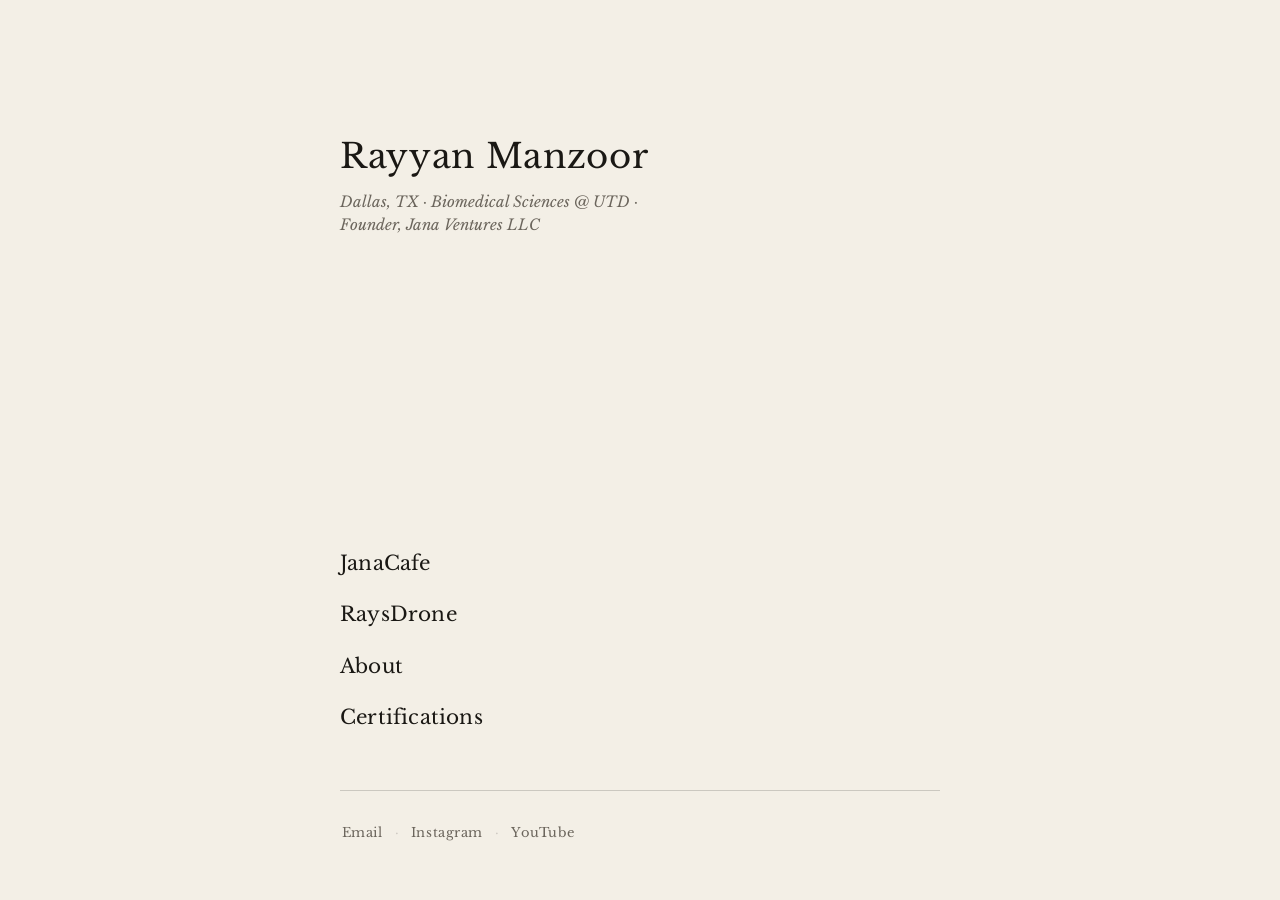
<file: index.html>
<!DOCTYPE html>
<html lang="en">
<head>
  <meta charset="UTF-8">
  <meta name="viewport" content="width=device-width, initial-scale=1.0, viewport-fit=cover">
  <title>Rayyan Manzoor</title>
  <meta name="description" content="Rayyan Manzoor — Biomedical Sciences at UTD, founder of Jana Ventures LLC, drone cinematographer.">
  <link rel="preconnect" href="https://fonts.googleapis.com">
  <link rel="preconnect" href="https://fonts.gstatic.com" crossorigin>
  <link href="https://fonts.googleapis.com/css2?family=Libre+Baskerville:ital,wght@0,400;0,700;1,400&display=swap" rel="stylesheet">
  <link rel="stylesheet" href="style.css">
</head>
<body>
  <main class="page-home">
    <header class="identity">
      <h1>Rayyan Manzoor</h1>
      <p>Dallas, TX · Biomedical Sciences @ UTD · Founder, Jana Ventures LLC</p>
    </header>

    <nav class="index" aria-label="Index">
      <a href="jana.html">JanaCafe</a>
      <a href="drone.html">RaysDrone</a>
      <a href="about.html">About</a>
      <a href="certifications.html">Certifications</a>
    </nav>

    <footer class="site-footer">
      <a href="mailto:rayyan@manzoor.net">Email</a>
      <a href="https://www.instagram.com/rayyan.manz/" target="_blank" rel="noopener">Instagram</a>
      <a href="https://www.youtube.com/@rayyan.manzoor" target="_blank" rel="noopener">YouTube</a>
    </footer>
  </main>
</body>
</html>
</file>
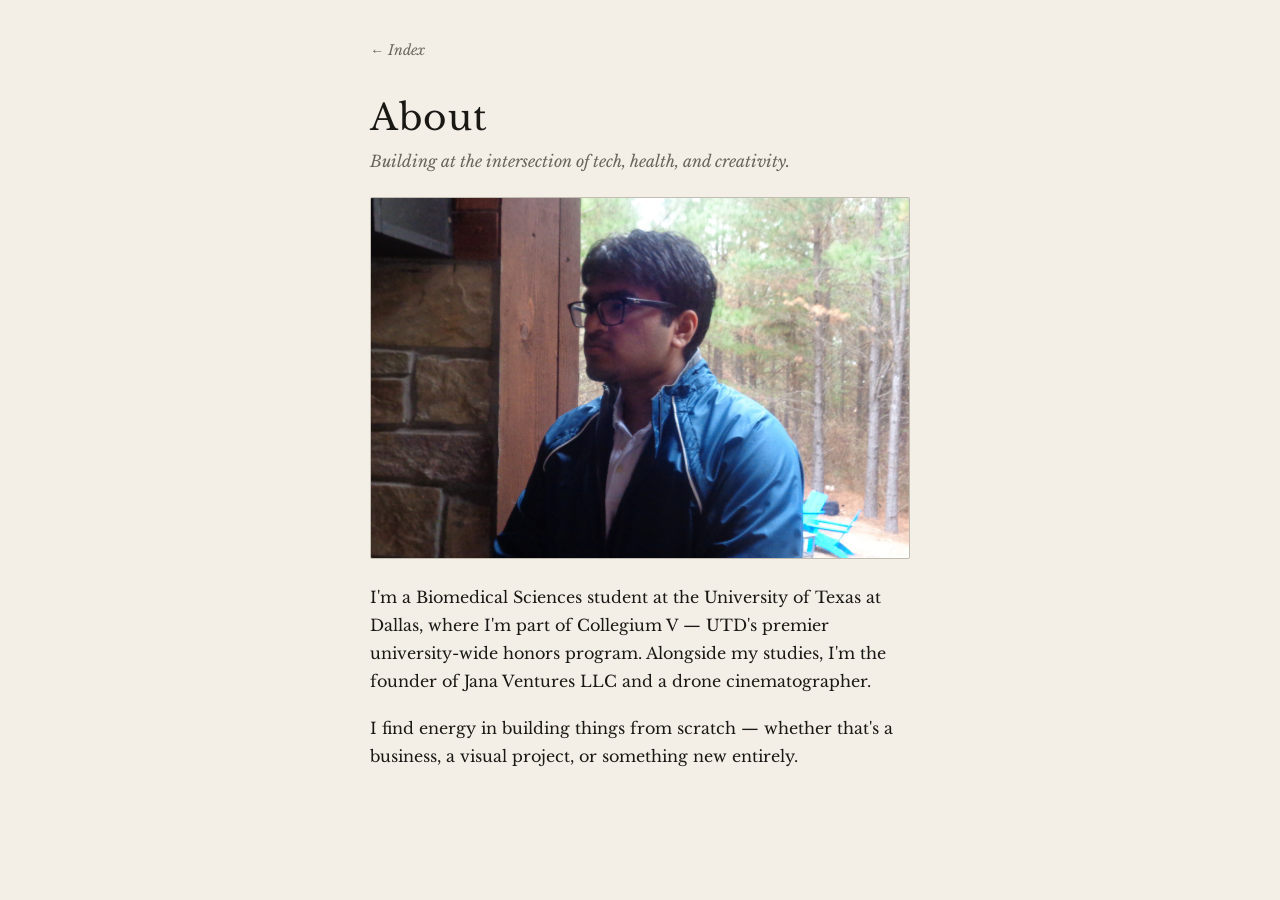
<file: about.html>
<!DOCTYPE html>
<html lang="en">
<head>
  <meta charset="UTF-8">
  <meta name="viewport" content="width=device-width, initial-scale=1.0, viewport-fit=cover">
  <title>About — Rayyan Manzoor</title>
  <link rel="preconnect" href="https://fonts.googleapis.com">
  <link rel="preconnect" href="https://fonts.gstatic.com" crossorigin>
  <link href="https://fonts.googleapis.com/css2?family=Libre+Baskerville:ital,wght@0,400;0,700;1,400&display=swap" rel="stylesheet">
  <link rel="stylesheet" href="style.css">
</head>
<body>
  <article class="page-inner">
    <a class="back" href="index.html">← Index</a>
    <h1>About</h1>
    <p class="tagline">Building at the intersection of tech, health, and creativity.</p>

    <div class="media">
      <img src="me.jpg" alt="Rayyan Manzoor">
    </div>

    <div class="body">
      <p>I'm a Biomedical Sciences student at the University of Texas at Dallas, where I'm part of Collegium V — UTD's premier university-wide honors program. Alongside my studies, I'm the founder of Jana Ventures LLC and a drone cinematographer.</p>
      <p>I find energy in building things from scratch — whether that's a business, a visual project, or something new entirely.</p>
    </div>
  </article>
</body>
</html>
</file>
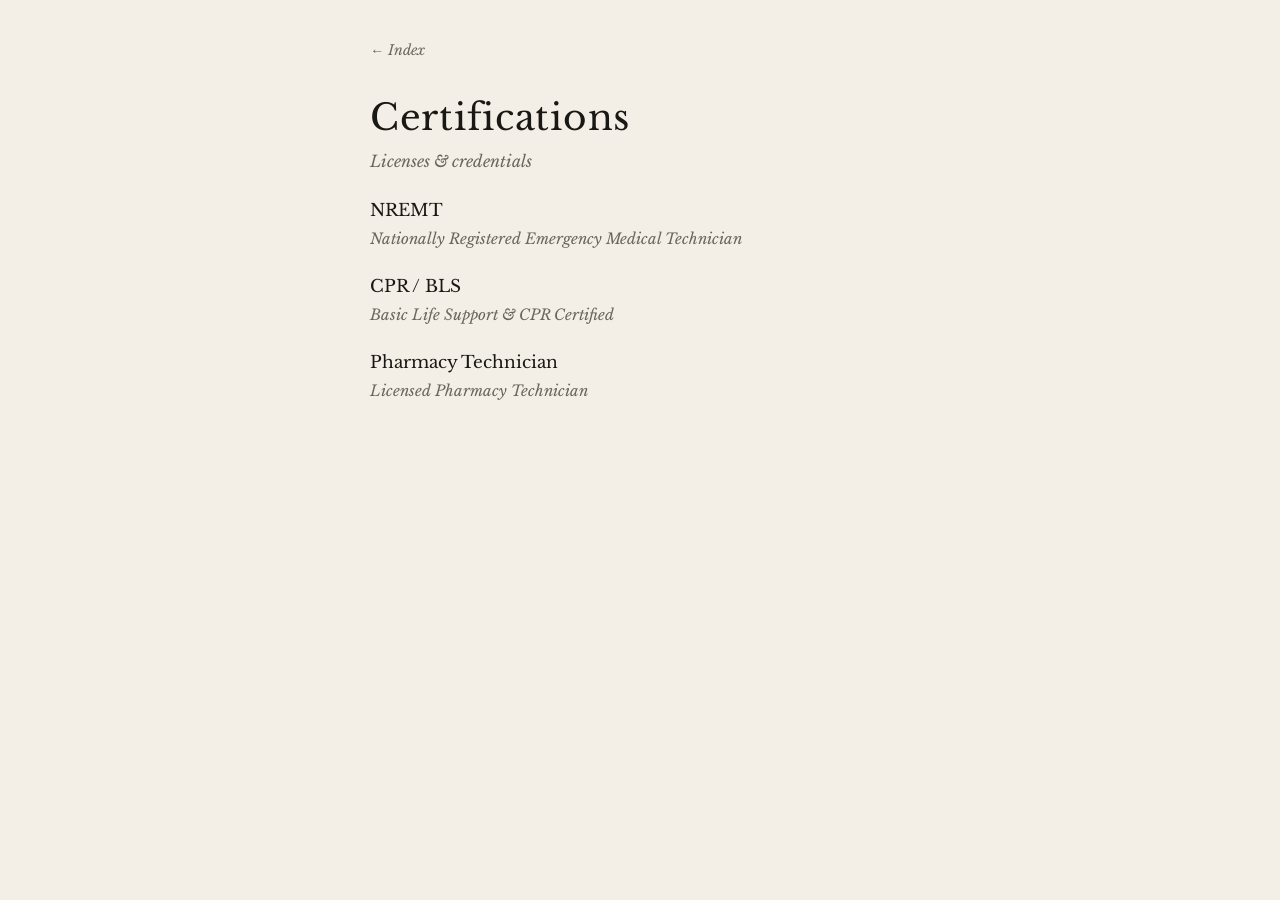
<file: certifications.html>
<!DOCTYPE html>
<html lang="en">
<head>
  <meta charset="UTF-8">
  <meta name="viewport" content="width=device-width, initial-scale=1.0, viewport-fit=cover">
  <title>Certifications — Rayyan Manzoor</title>
  <link rel="preconnect" href="https://fonts.googleapis.com">
  <link rel="preconnect" href="https://fonts.gstatic.com" crossorigin>
  <link href="https://fonts.googleapis.com/css2?family=Libre+Baskerville:ital,wght@0,400;0,700;1,400&display=swap" rel="stylesheet">
  <link rel="stylesheet" href="style.css">
</head>
<body>
  <article class="page-inner">
    <a class="back" href="index.html">← Index</a>
    <h1>Certifications</h1>
    <p class="tagline">Licenses &amp; credentials</p>

    <div class="certs">
      <div class="cert">
        <h3>NREMT</h3>
        <p>Nationally Registered Emergency Medical Technician</p>
      </div>
      <div class="cert">
        <h3>CPR / BLS</h3>
        <p>Basic Life Support &amp; CPR Certified</p>
      </div>
      <div class="cert">
        <h3>Pharmacy Technician</h3>
        <p>Licensed Pharmacy Technician</p>
      </div>
    </div>
  </article>
</body>
</html>
</file>
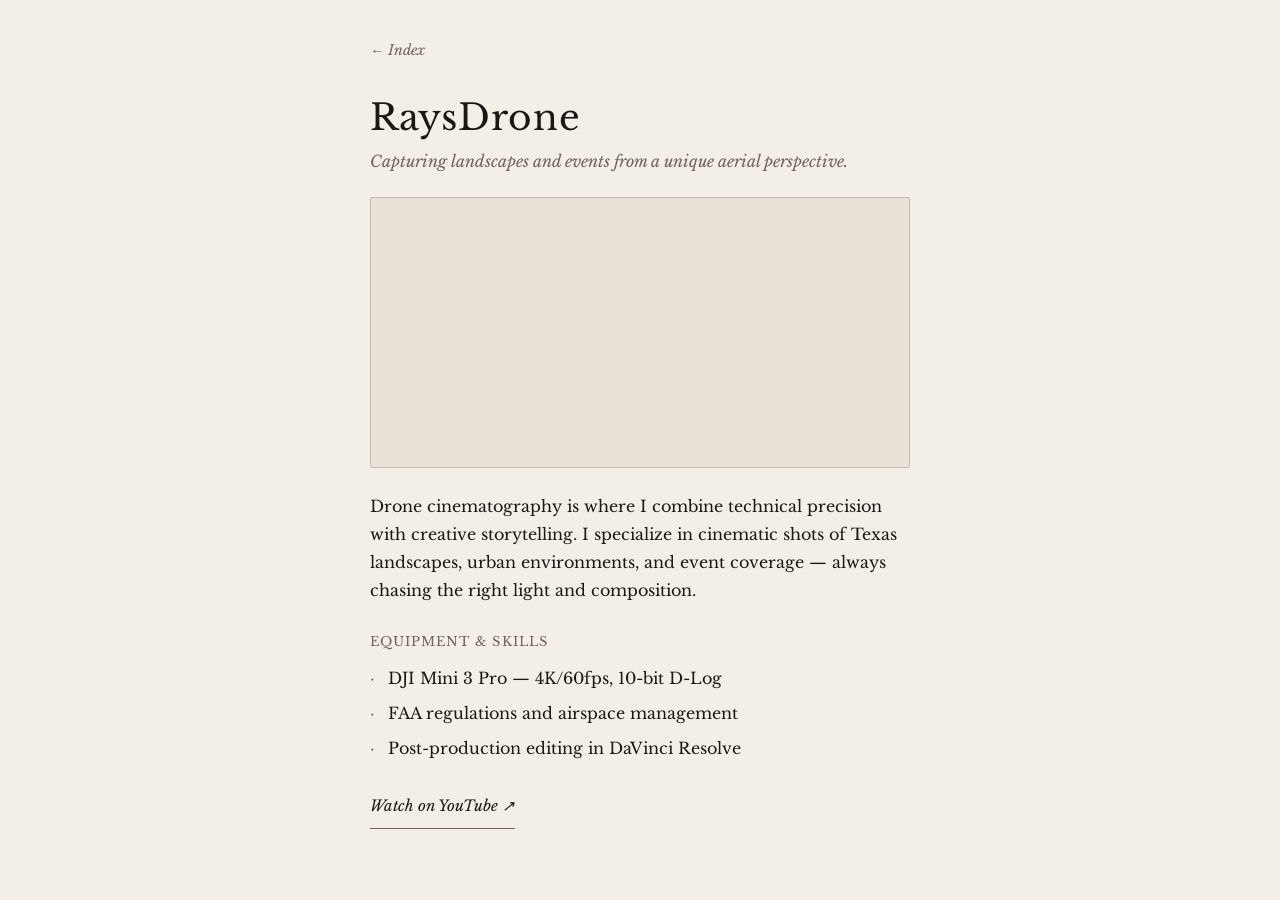
<file: drone.html>
<!DOCTYPE html>
<html lang="en">
<head>
  <meta charset="UTF-8">
  <meta name="viewport" content="width=device-width, initial-scale=1.0, viewport-fit=cover">
  <title>RaysDrone — Rayyan Manzoor</title>
  <link rel="preconnect" href="https://fonts.googleapis.com">
  <link rel="preconnect" href="https://fonts.gstatic.com" crossorigin>
  <link href="https://fonts.googleapis.com/css2?family=Libre+Baskerville:ital,wght@0,400;0,700;1,400&display=swap" rel="stylesheet">
  <link rel="stylesheet" href="style.css">
</head>
<body>
  <article class="page-inner">
    <a class="back" href="index.html">← Index</a>
    <h1>RaysDrone</h1>
    <p class="tagline">Capturing landscapes and events from a unique aerial perspective.</p>

    <div class="media">
      <video autoplay muted loop playsinline>
        <source src="raysdrone.mp4" type="video/mp4">
      </video>
    </div>

    <div class="body">
      <p>Drone cinematography is where I combine technical precision with creative storytelling. I specialize in cinematic shots of Texas landscapes, urban environments, and event coverage — always chasing the right light and composition.</p>

      <h2>Equipment &amp; skills</h2>
      <ul>
        <li>DJI Mini 3 Pro — 4K/60fps, 10-bit D-Log</li>
        <li>FAA regulations and airspace management</li>
        <li>Post-production editing in DaVinci Resolve</li>
      </ul>

      <a class="ext" href="https://www.youtube.com/@rayyan.manzoor" target="_blank" rel="noopener">Watch on YouTube ↗</a>
    </div>
  </article>
</body>
</html>
</file>
<file: style.css>
/* Singular index — beige + black serif */

:root {
  --bg: #f3efe6;
  --text: #1a1814;
  --text-dim: #6b655c;
  --hover: #000000;
  --rule: rgba(26, 24, 20, 0.18);
  --font: "Libre Baskerville", "Times New Roman", Times, serif;
  --pad-x: clamp(20px, 5vw, 40px);
  --pad-y: clamp(24px, 5vh, 48px);
}

*,
*::before,
*::after {
  box-sizing: border-box;
  margin: 0;
  padding: 0;
}

html {
  -webkit-text-size-adjust: 100%;
  text-size-adjust: 100%;
}

html,
body {
  min-height: 100%;
}

body {
  background: var(--bg);
  color: var(--text);
  font-family: var(--font);
  font-size: 16px;
  line-height: 1.6;
  -webkit-font-smoothing: antialiased;
  min-height: 100dvh;
  overflow-x: hidden;
}

a {
  color: inherit;
  text-decoration: none;
  -webkit-tap-highlight-color: rgba(26, 24, 20, 0.08);
}

/* ── Home: one composition ── */
.page-home {
  min-height: 100dvh;
  min-height: 100svh;
  display: flex;
  flex-direction: column;
  justify-content: flex-end;
  padding: max(var(--pad-y), env(safe-area-inset-top))
    max(var(--pad-x), env(safe-area-inset-right))
    max(var(--pad-y), env(safe-area-inset-bottom))
    max(var(--pad-x), env(safe-area-inset-left));
  max-width: 680px;
  margin: 0 auto;
  width: 100%;
}

.identity {
  margin-bottom: auto;
  padding-top: clamp(32px, 10vh, 12vh);
  opacity: 0;
  animation: rise 0.7s ease forwards;
}

.identity h1 {
  font-size: clamp(24px, 7vw, 34px);
  font-weight: 400;
  letter-spacing: 0.02em;
  margin-bottom: 12px;
  line-height: 1.25;
}

.identity p {
  color: var(--text-dim);
  font-size: clamp(14px, 3.6vw, 15px);
  max-width: 36ch;
  font-weight: 400;
  font-style: italic;
  line-height: 1.55;
}

.index {
  display: flex;
  flex-direction: column;
  gap: 0.15em;
  margin-bottom: clamp(28px, 6vh, 48px);
  opacity: 0;
  animation: rise 0.7s ease 0.12s forwards;
}

.index a {
  display: block;
  width: fit-content;
  max-width: 100%;
  font-size: clamp(17px, 4.5vw, 20px);
  font-weight: 400;
  letter-spacing: 0.01em;
  line-height: 1.3;
  padding: 0.55em 0;
  border-bottom: 1px solid transparent;
  transition: color 0.15s ease, border-color 0.15s ease;
}

.index a:hover,
.index a:focus-visible {
  color: var(--hover);
  border-bottom-color: var(--text);
  outline: none;
}

.site-footer {
  display: flex;
  flex-wrap: wrap;
  align-items: center;
  gap: 4px 8px;
  row-gap: 10px;
  padding-top: 20px;
  border-top: 1px solid var(--rule);
  opacity: 0;
  animation: rise 0.7s ease 0.24s forwards;
}

.site-footer a {
  font-size: clamp(12px, 3.2vw, 13px);
  letter-spacing: 0.04em;
  color: var(--text-dim);
  padding: 0.35em 0.15em;
  min-height: 44px;
  display: inline-flex;
  align-items: center;
  transition: color 0.15s ease;
}

.site-footer a:not(:last-child)::after {
  content: "·";
  margin-left: 12px;
  color: var(--rule);
  pointer-events: none;
}

.site-footer a:hover,
.site-footer a:focus-visible {
  color: var(--hover);
  outline: none;
}

@keyframes rise {
  from {
    opacity: 0;
    transform: translateY(8px);
  }
  to {
    opacity: 1;
    transform: translateY(0);
  }
}

@media (prefers-reduced-motion: reduce) {
  .identity,
  .index,
  .site-footer {
    animation: none;
    opacity: 1;
  }
}

/* ── Inner pages ── */
.page-inner {
  min-height: 100dvh;
  max-width: 620px;
  margin: 0 auto;
  width: 100%;
  padding: max(28px, env(safe-area-inset-top))
    max(var(--pad-x), env(safe-area-inset-right))
    max(48px, env(safe-area-inset-bottom))
    max(var(--pad-x), env(safe-area-inset-left));
}

.back {
  display: inline-flex;
  align-items: center;
  min-height: 44px;
  font-size: 14px;
  color: var(--text-dim);
  margin-bottom: 24px;
  font-style: italic;
  transition: color 0.15s ease;
}

.back:hover,
.back:focus-visible {
  color: var(--hover);
  outline: none;
}

.page-inner h1 {
  font-size: clamp(26px, 7vw, 36px);
  font-weight: 400;
  letter-spacing: 0.02em;
  margin-bottom: 10px;
  line-height: 1.2;
}

.tagline {
  color: var(--text-dim);
  font-size: clamp(15px, 3.8vw, 16px);
  font-style: italic;
  margin-bottom: 24px;
  line-height: 1.5;
}

.page-inner .body p {
  margin-bottom: 1.15em;
  color: var(--text);
  font-size: clamp(15px, 3.8vw, 16px);
  line-height: 1.75;
}

.page-inner .body h2 {
  font-size: 13px;
  letter-spacing: 0.08em;
  text-transform: uppercase;
  color: var(--text-dim);
  margin: 28px 0 12px;
  font-weight: 400;
  font-style: normal;
}

.page-inner .body ul {
  list-style: none;
  margin-bottom: 1.2em;
}

.page-inner .body li {
  position: relative;
  padding-left: 1.1em;
  margin-bottom: 0.55em;
  font-size: clamp(15px, 3.8vw, 16px);
  line-height: 1.65;
}

.page-inner .body li::before {
  content: "·";
  position: absolute;
  left: 0;
  color: var(--text-dim);
}

.media {
  margin: 24px 0;
  border: 1px solid var(--rule);
  overflow: hidden;
  background: #e8e2d6;
  border-radius: 2px;
}

.media video,
.media img {
  display: block;
  width: 100%;
  height: auto;
  max-height: min(360px, 55vh);
  object-fit: cover;
}

.ext {
  display: inline-flex;
  align-items: center;
  min-height: 44px;
  margin-top: 4px;
  font-size: 15px;
  font-style: italic;
  border-bottom: 1px solid var(--text-dim);
  transition: color 0.15s ease, border-color 0.15s ease;
}

.ext:hover,
.ext:focus-visible {
  color: var(--hover);
  border-color: var(--hover);
  outline: none;
}

.certs {
  display: flex;
  flex-direction: column;
  gap: 22px;
  margin-top: 8px;
}

.cert h3 {
  font-size: clamp(16px, 4vw, 17px);
  font-weight: 400;
  margin-bottom: 4px;
}

.cert p {
  color: var(--text-dim);
  font-size: clamp(14px, 3.6vw, 15px);
  font-style: italic;
  line-height: 1.5;
}

/* Short phones / landscape: allow scroll instead of crushing */
@media (max-height: 560px) {
  .page-home {
    min-height: auto;
    justify-content: flex-start;
    padding-top: max(20px, env(safe-area-inset-top));
  }

  .identity {
    padding-top: 12px;
    margin-bottom: 28px;
  }

  .index {
    margin-bottom: 24px;
  }

  .index a {
    padding: 0.4em 0;
  }
}

@media (max-width: 380px) {
  .identity h1 {
    font-size: 22px;
  }

  .site-footer {
    gap: 2px 4px;
  }

  .site-footer a:not(:last-child)::after {
    margin-left: 8px;
  }
}
</file>
